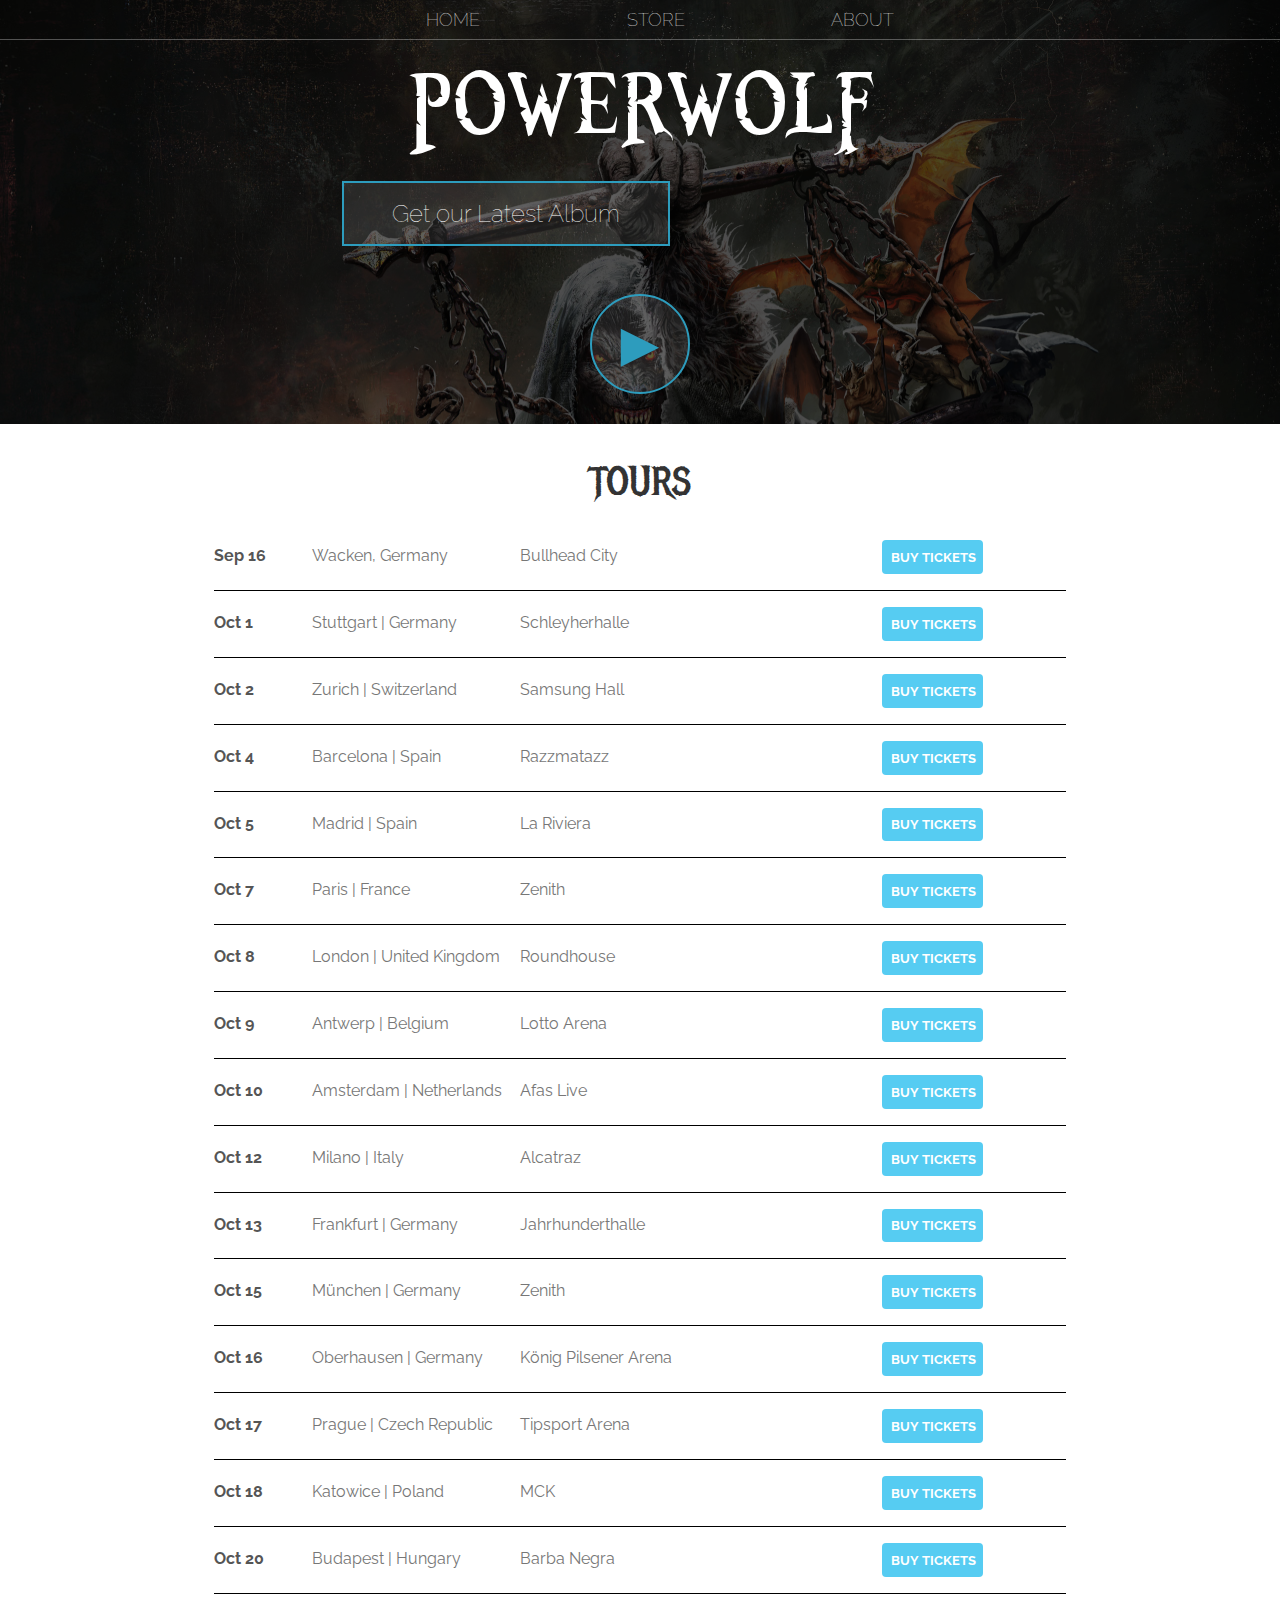
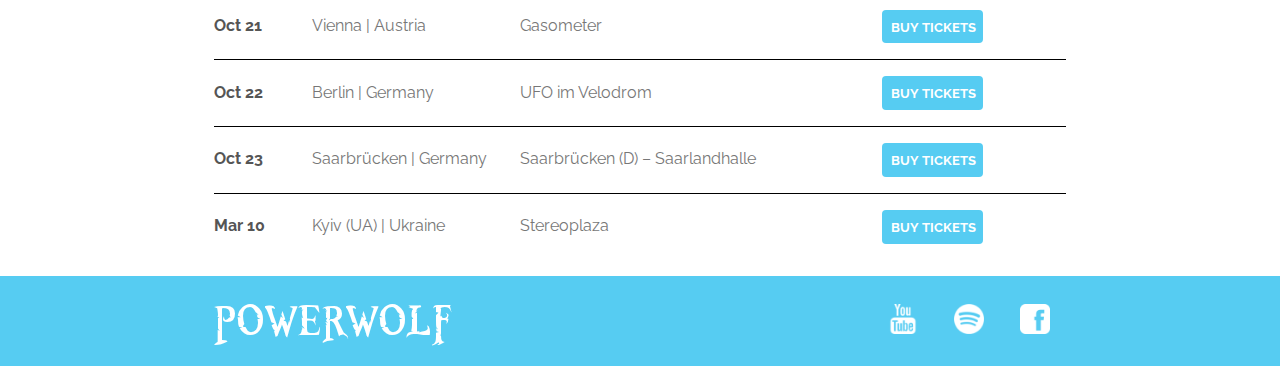
<file: index.html>
<!DOCTYPE html>
<html>
    <head>
        <meta charset="UTF-8">
        <meta http-equiv="X-UA-Compatible" content="IE=edge">
        <meta name="viewport" content="width=device-width, initial-scale=1.0">
        <meta name="description" content="This is the description">
        <link rel="stylesheet" href="styles.css">
        <title>POWERWOLF</title>
    </head>
    <body>
        <header class="main-header">
            <nav class="nav main-nav">
                <ul>
                    <li><a href="index.html">HOME</a></li>
                    <li><a href="store.html">STORE</a></li>
                    <li><a href="about.html">ABOUT</a></li>
                </ul>
            </nav>
            <h1 class="band-name band-name-large">POWERWOLF</h1>
            <div class="container">
                <button class="btn btn-header" type="button">Get our Latest Album</button>
            </div>
            <button class="btn btn-header btn-play" type="button">&#9658;</button>
        </header>
        <section class="content-section container">
            <h2 class="section-header">TOURS</h2>
            <div>
                <div class="tour-row">
                    <span class="tour-item tour-date">Sep 16</span>
                    <span class="tour-item tour-city">Wacken, Germany</span>
                    <span class="tour-item tour-arena">Bullhead City</span>
                    <button type="button" class="btn tour-item tour-btn btn-primary">BUY TICKETS</button>
                </div>
                <div class="tour-row">
                    <span class="tour-item tour-date">Oct 1</span>
                    <span class="tour-item tour-city">Stuttgart | Germany</span>
                    <span class="tour-item tour-arena">Schleyherhalle</span>
                    <button type="button" class="btn tour-item tour-btn btn-primary">BUY TICKETS</button>
                </div>
                <div class="tour-row">
                    <span class="tour-item tour-date">Oct 2</span>
                    <span class="tour-item tour-city">Zurich | Switzerland</span>
                    <span class="tour-item tour-arena">Samsung Hall</span>
                    <button type="button" class="btn tour-item tour-btn btn-primary">BUY TICKETS</button>
                </div>
                <div class="tour-row">
                    <span class="tour-item tour-date">Oct 4</span>
                    <span class="tour-item tour-city">Barcelona | Spain</span>
                    <span class="tour-item tour-arena">Razzmatazz</span>
                    <button type="button" class="btn tour-item tour-btn btn-primary">BUY TICKETS</button>
                </div>
                <div class="tour-row">
                    <span class="tour-item tour-date">Oct 5</span>
                    <span class="tour-item tour-city">Madrid | Spain</span>
                    <span class="tour-item tour-arena">La Riviera</span>
                    <button type="button" class="btn tour-item tour-btn btn-primary">BUY TICKETS</button>
                </div>
                <div class="tour-row">
                    <span class="tour-item tour-date">Oct 7</span>
                    <span class="tour-item tour-city">Paris | France</span>
                    <span class="tour-item tour-arena">Zenith</span>
                    <button type="button" class="btn tour-item tour-btn btn-primary">BUY TICKETS</button>
                </div>
                <div class="tour-row">
                    <span class="tour-item tour-date">Oct 8</span>
                    <span class="tour-item tour-city">London | United Kingdom</span>
                    <span class="tour-item tour-arena">Roundhouse</span>
                    <button type="button" class="btn tour-item tour-btn btn-primary">BUY TICKETS</button>
                </div>
                <div class="tour-row">
                    <span class="tour-item tour-date">Oct 9</span>
                    <span class="tour-item tour-city">Antwerp | Belgium</span>
                    <span class="tour-item tour-arena">Lotto Arena</span>
                    <button type="button" class="btn tour-item tour-btn btn-primary">BUY TICKETS</button>
                </div>
                <div class="tour-row">
                    <span class="tour-item tour-date">Oct 10</span>
                    <span class="tour-item tour-city">Amsterdam | Netherlands</span>
                    <span class="tour-item tour-arena">Afas Live</span>
                    <button type="button" class="btn tour-item tour-btn btn-primary">BUY TICKETS</button>
                </div>
                <div class="tour-row">
                    <span class="tour-item tour-date">Oct 12</span>
                    <span class="tour-item tour-city">Milano | Italy</span>
                    <span class="tour-item tour-arena">Alcatraz</span>
                    <button type="button" class="btn tour-item tour-btn btn-primary">BUY TICKETS</button>
                </div>
                <div class="tour-row">
                    <span class="tour-item tour-date">Oct 13</span>
                    <span class="tour-item tour-city">Frankfurt | Germany</span>
                    <span class="tour-item tour-arena">Jahrhunderthalle</span>
                    <button type="button" class="btn tour-item tour-btn btn-primary">BUY TICKETS</button>
                </div>
                <div class="tour-row">
                    <span class="tour-item tour-date">Oct 15</span>
                    <span class="tour-item tour-city">München | Germany</span>
                    <span class="tour-item tour-arena">Zenith</span>
                    <button type="button" class="btn tour-item tour-btn btn-primary">BUY TICKETS</button>
                </div>
                <div class="tour-row">
                    <span class="tour-item tour-date">Oct 16</span>
                    <span class="tour-item tour-city">Oberhausen | Germany</span>
                    <span class="tour-item tour-arena">König Pilsener Arena</span>
                    <button type="button" class="btn tour-item tour-btn btn-primary">BUY TICKETS</button>
                </div>
                <div class="tour-row">
                    <span class="tour-item tour-date">Oct 17</span>
                    <span class="tour-item tour-city">Prague | Czech Republic</span>
                    <span class="tour-item tour-arena">Tipsport Arena</span>
                    <button type="button" class="btn tour-item tour-btn btn-primary">BUY TICKETS</button>
                </div>
                <div class="tour-row">
                    <span class="tour-item tour-date">Oct 18</span>
                    <span class="tour-item tour-city">Katowice | Poland</span>
                    <span class="tour-item tour-arena">MCK</span>
                    <button type="button" class="btn tour-item tour-btn btn-primary">BUY TICKETS</button>
                </div>
                <div class="tour-row">
                    <span class="tour-item tour-date">Oct 20</span>
                    <span class="tour-item tour-city">Budapest | Hungary</span>
                    <span class="tour-item tour-arena">Barba Negra</span>
                    <button type="button" class="btn tour-item tour-btn btn-primary">BUY TICKETS</button>
                </div>
                <div class="tour-row">
                    <span class="tour-item tour-date">Oct 21</span>
                    <span class="tour-item tour-city">Vienna | Austria</span>
                    <span class="tour-item tour-arena">Gasometer</span>
                    <button type="button" class="btn tour-item tour-btn btn-primary">BUY TICKETS</button>
                </div>
                <div class="tour-row">
                    <span class="tour-item tour-date">Oct 22</span>
                    <span class="tour-item tour-city">Berlin | Germany</span>
                    <span class="tour-item tour-arena">UFO im Velodrom</span>
                    <button type="button" class="btn tour-item tour-btn btn-primary">BUY TICKETS</button>
                </div>
                <div class="tour-row">
                    <span class="tour-item tour-date">Oct 23</span>
                    <span class="tour-item tour-city">Saarbrücken | Germany</span>
                    <span class="tour-item tour-arena">Saarbrücken (D) – Saarlandhalle</span>
                    <button type="button" class="btn tour-item tour-btn btn-primary">BUY TICKETS</button>
                </div>
                <div class="tour-row">
                    <span class="tour-item tour-date">Mar 10</span>
                    <span class="tour-item tour-city">Kyiv (UA) | Ukraine</span>
                    <span class="tour-item tour-arena">Stereoplaza</span>
                    <button type="button" class="btn tour-item tour-btn btn-primary">BUY TICKETS</button>
                </div>
            </div>
        </section>
        <footer class="main-footer">
            <div class="container main-footer-container">
                <h3 class="band-name">POWERWOLF</h3>
                <ul class="nav footer-nav">
                    <li>
                        <a href="https://www.youtube.com/user/Powerwolfmetal" target="_blank">
                            <img src="Images/YouTube Logo.png">
                        </a>
                    </li>
                    <li>
                        <a href="https://open.spotify.com/artist/5HFkc3t0HYETL4JeEbDB1v" target="_blank">
                            <img src="Images/Spotify Logo.png">
                        </a>
                    </li>
                    <li>
                        <a href="https://www.facebook.com/powerwolfmetal" target="_blank">
                            <img src="Images/Facebook Logo.png">
                        </a>
                    </li>
                </ul>
            </div>
        </footer>
    </body>
</html>
</file>
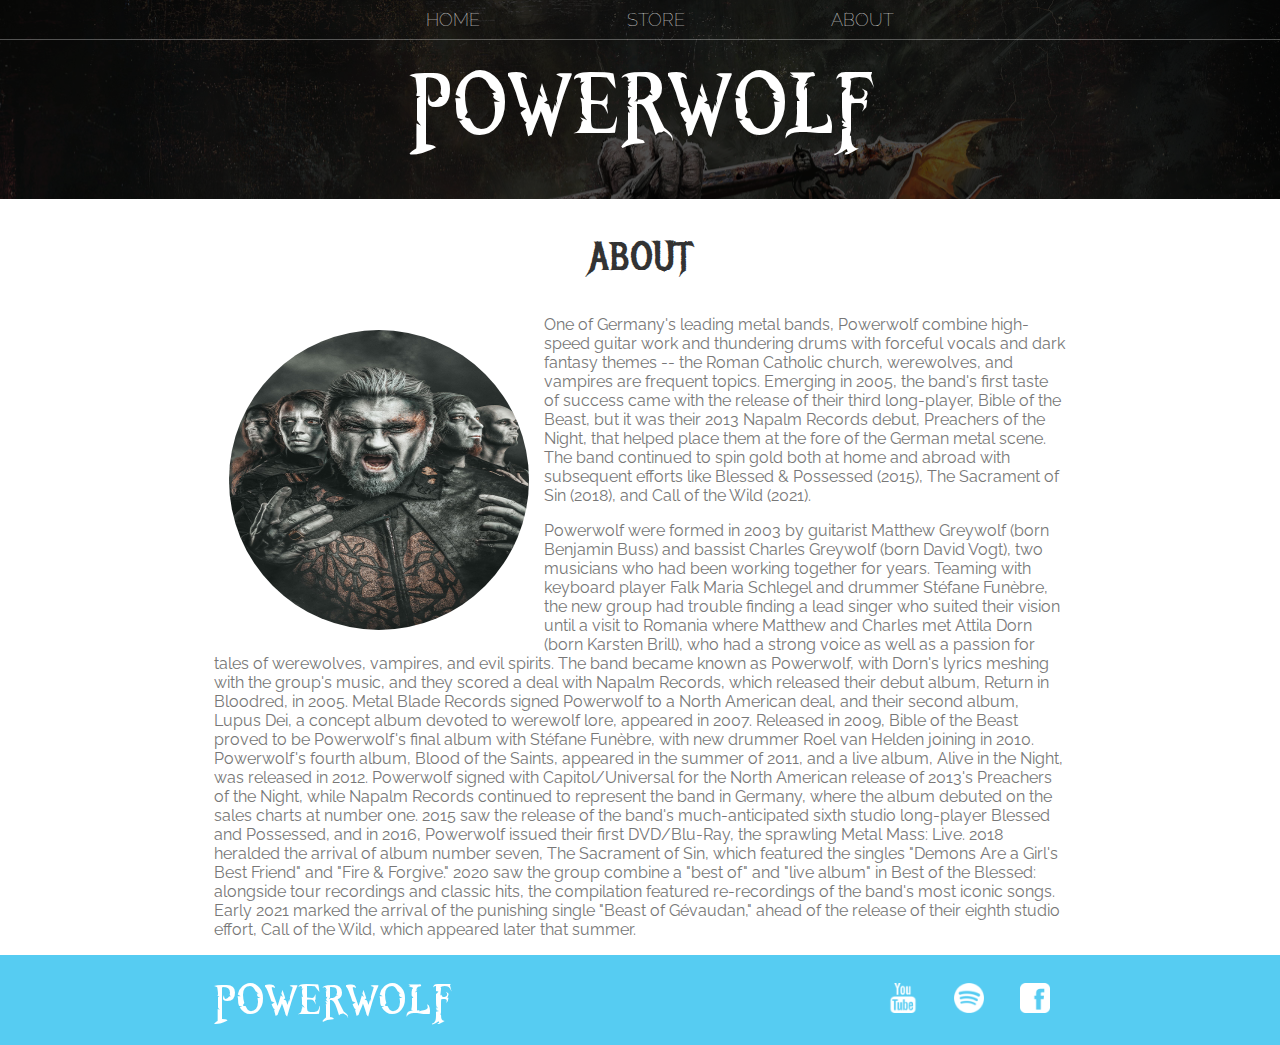
<file: about.html>
<!DOCTYPE html>
<html>
    <head>
        <meta charset="UTF-8">
        <meta http-equiv="X-UA-Compatible" content="IE=edge">
        <meta name="viewport" content="width=device-width, initial-scale=1.0">
        <meta name="description" content="This is the description">
        <link rel="stylesheet" href="styles.css">
        <title>POWERWOLF | About</title>
    </head>
    <body>
        <header class="main-header">
            <nav class="nav main-nav">
                <ul>
                    <li><a href="index.html">HOME</a></li>
                    <li><a href="store.html">STORE</a></li>
                    <li><a href="about.html">ABOUT</a></li>
                </ul>
            </nav>
            <h1 class="band-name band-name-large">POWERWOLF</h1>
        </header>

        <section class="content-section container">
            <h2 class="section-header">ABOUT</h2>
            <img class="about-band-image" src="Images/Band Members.jpg">
            <p>One of Germany's leading metal bands, Powerwolf combine high-speed guitar work and thundering drums with forceful vocals and dark fantasy themes -- the Roman Catholic church, werewolves, and vampires are frequent topics. Emerging in 2005, the band's first taste of success came with the release of their third long-player, Bible of the Beast, but it was their 2013 Napalm Records debut, Preachers of the Night, that helped place them at the fore of the German metal scene. The band continued to spin gold both at home and abroad with subsequent efforts like Blessed & Possessed (2015), The Sacrament of Sin (2018), and Call of the Wild (2021).</p>
            <p>Powerwolf were formed in 2003 by guitarist Matthew Greywolf (born Benjamin Buss) and bassist Charles Greywolf (born David Vogt), two musicians who had been working together for years. Teaming with keyboard player Falk Maria Schlegel and drummer Stéfane Funèbre, the new group had trouble finding a lead singer who suited their vision until a visit to Romania where Matthew and Charles met Attila Dorn (born Karsten Brill), who had a strong voice as well as a passion for tales of werewolves, vampires, and evil spirits. The band became known as Powerwolf, with Dorn's lyrics meshing with the group's music, and they scored a deal with Napalm Records, which released their debut album, Return in Bloodred, in 2005. Metal Blade Records signed Powerwolf to a North American deal, and their second album, Lupus Dei, a concept album devoted to werewolf lore, appeared in 2007. Released in 2009, Bible of the Beast proved to be Powerwolf's final album with Stéfane Funèbre, with new drummer Roel van Helden joining in 2010. Powerwolf's fourth album, Blood of the Saints, appeared in the summer of 2011, and a live album, Alive in the Night, was released in 2012. Powerwolf signed with Capitol/Universal for the North American release of 2013's Preachers of the Night, while Napalm Records continued to represent the band in Germany, where the album debuted on the sales charts at number one. 2015 saw the release of the band's much-anticipated sixth studio long-player Blessed and Possessed, and in 2016, Powerwolf issued their first DVD/Blu-Ray, the sprawling Metal Mass: Live. 2018 heralded the arrival of album number seven, The Sacrament of Sin, which featured the singles "Demons Are a Girl's Best Friend" and "Fire & Forgive." 2020 saw the group combine a "best of" and "live album" in Best of the Blessed: alongside tour recordings and classic hits, the compilation featured re-recordings of the band's most iconic songs. Early 2021 marked the arrival of the punishing single "Beast of Gévaudan," ahead of the release of their eighth studio effort, Call of the Wild, which appeared later that summer.</p>
        </section>
        
        <footer class="main-footer">
            <div class="container main-footer-container">
                <h3 class="band-name">POWERWOLF</h3>
                <ul class="nav footer-nav">
                    <li>
                        <a href="https://www.youtube.com/user/Powerwolfmetal" target="_blank">
                            <img src="Images/YouTube Logo.png">
                        </a>
                    </li>
                    <li>
                        <a href="https://open.spotify.com/artist/5HFkc3t0HYETL4JeEbDB1v" target="_blank">
                            <img src="Images/Spotify Logo.png">
                        </a>
                    </li>
                    <li>
                        <a href="https://www.facebook.com/powerwolfmetal" target="_blank">
                            <img src="Images/Facebook Logo.png">
                        </a>
                    </li>
                </ul>
            </div>
        </footer>
    </body>
</html>
</file>
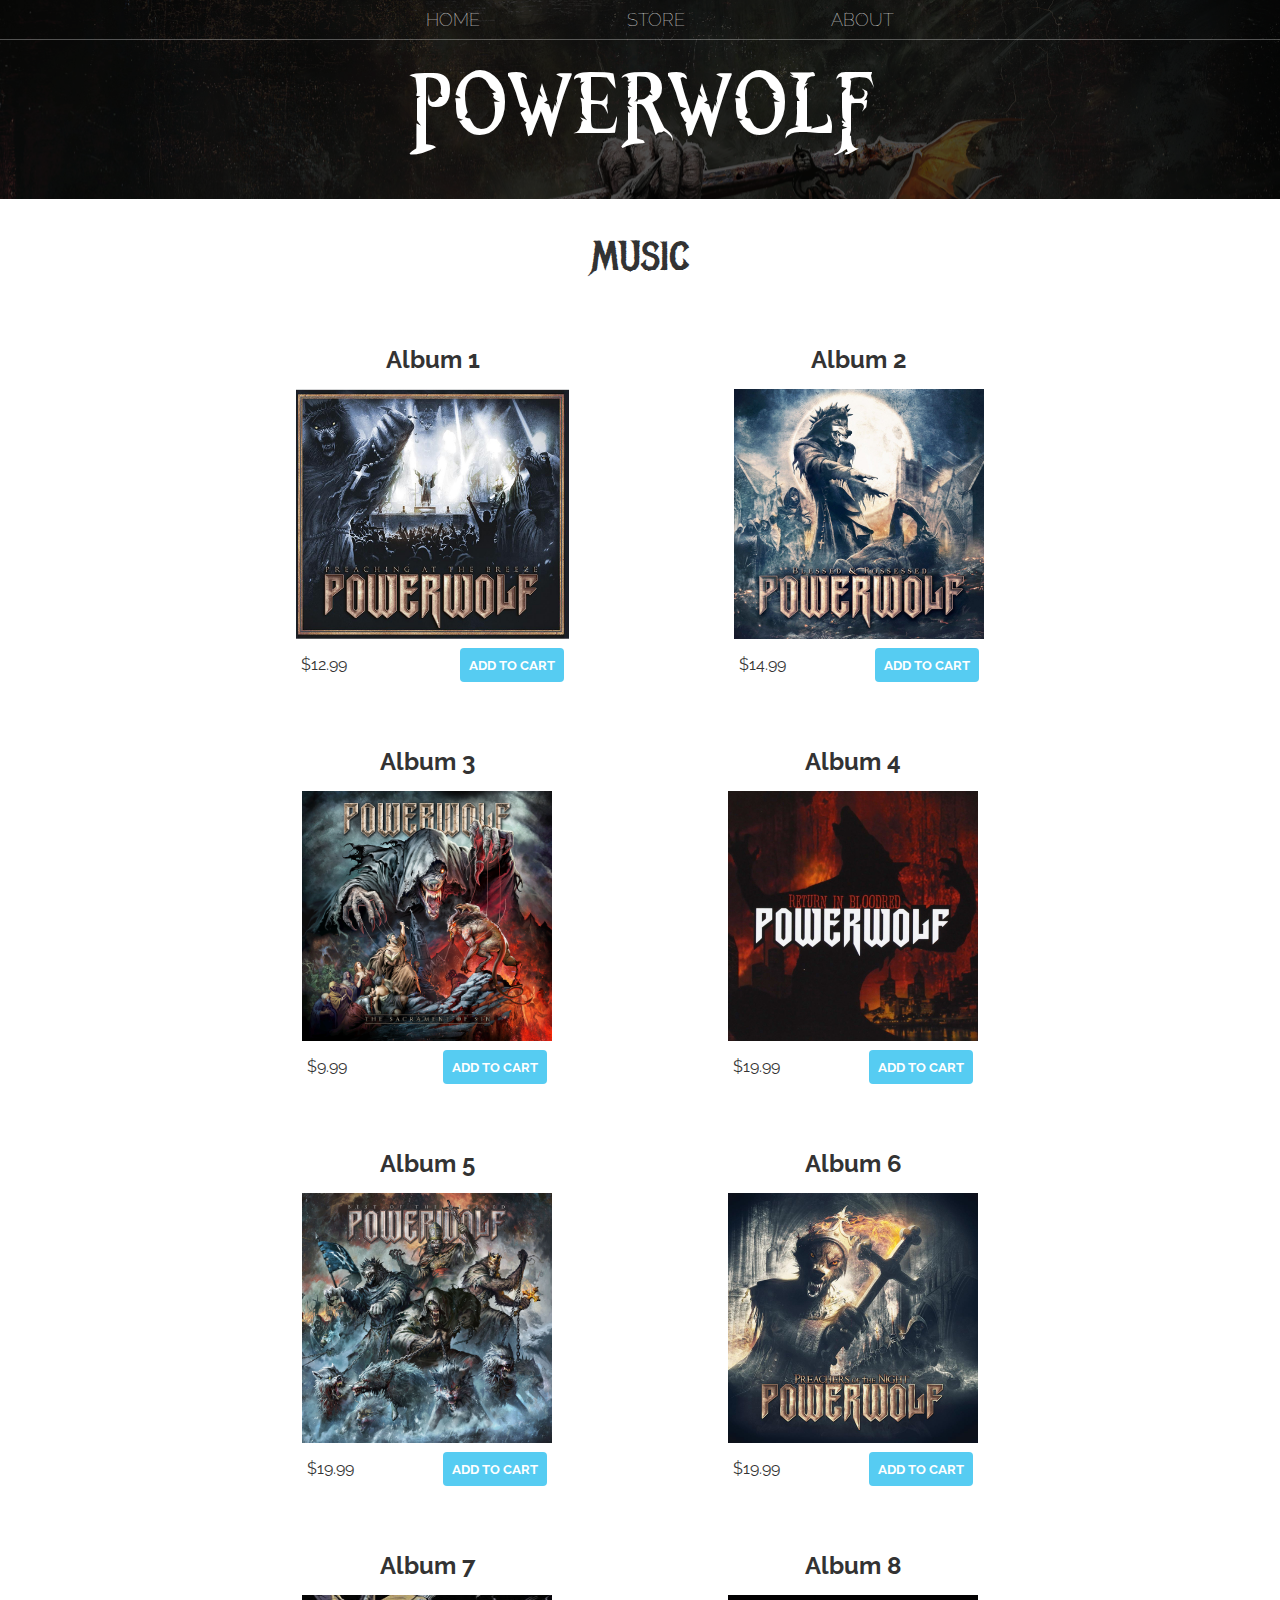
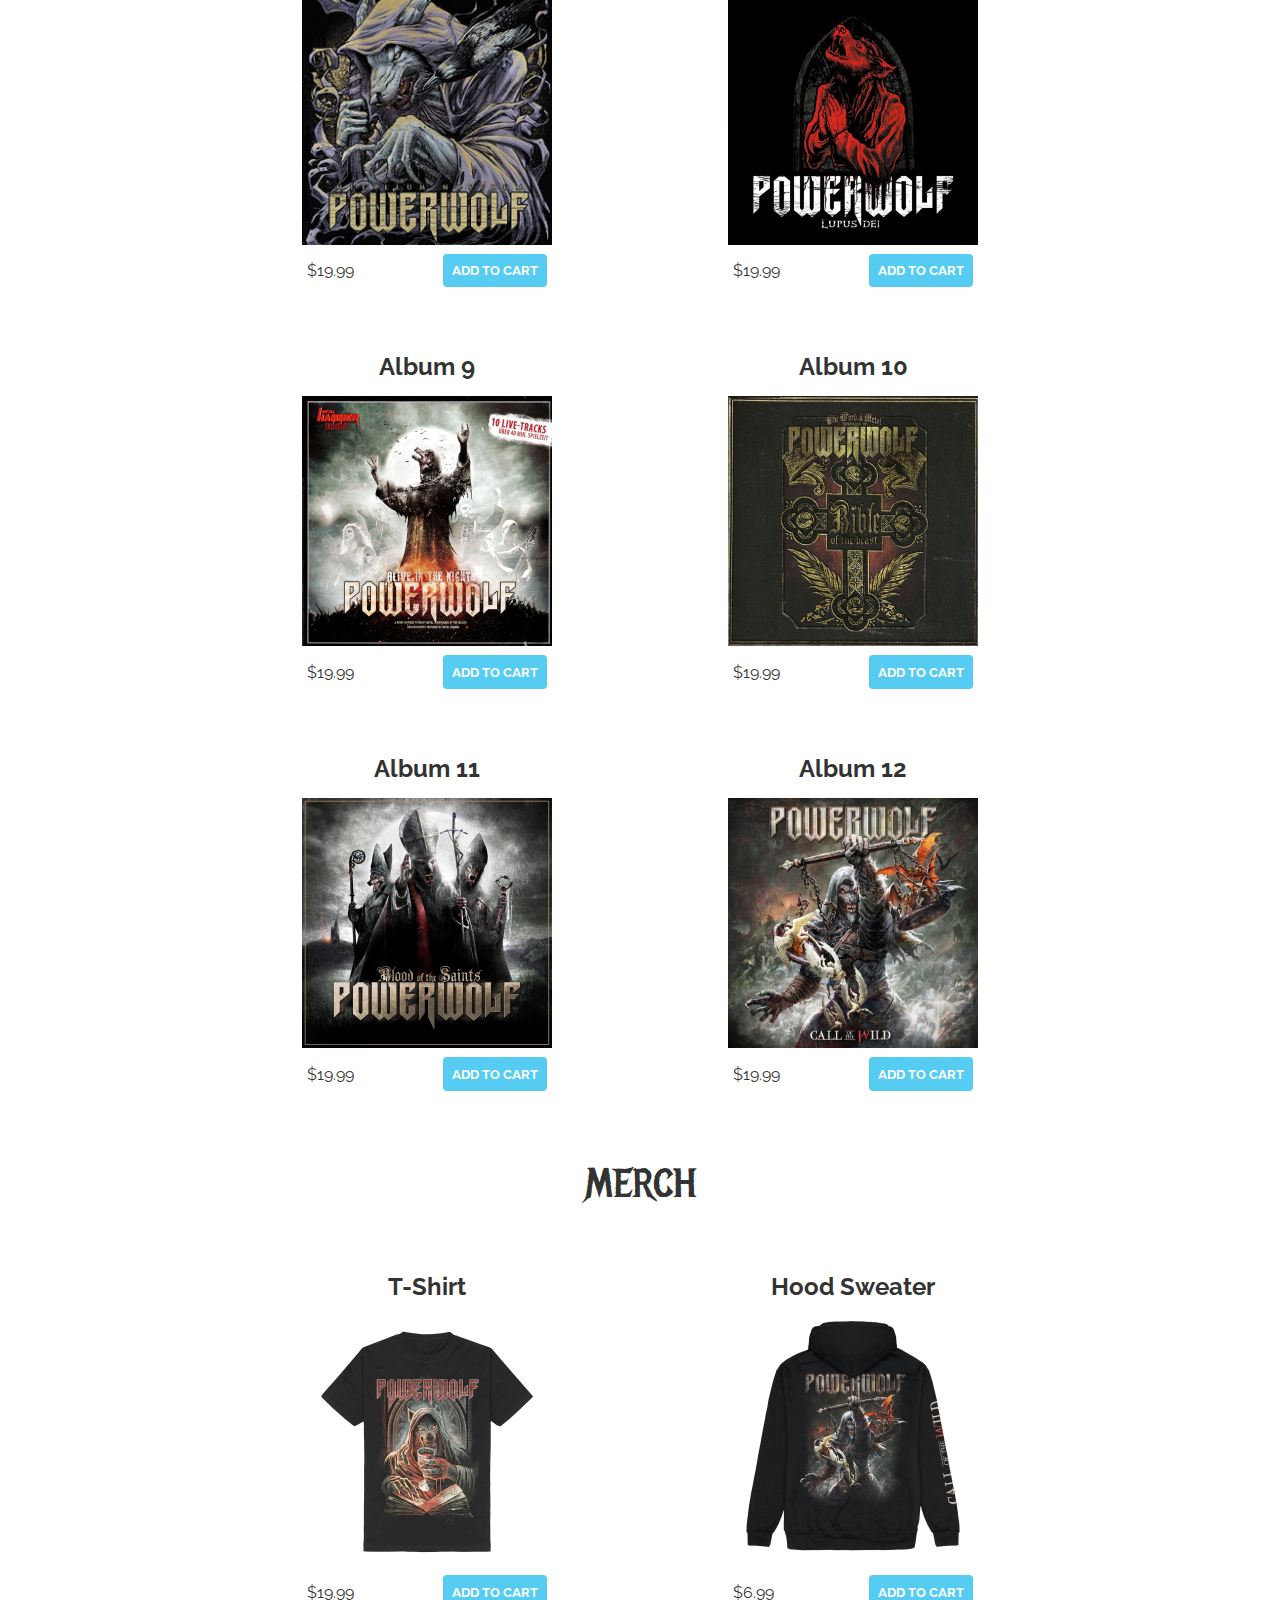
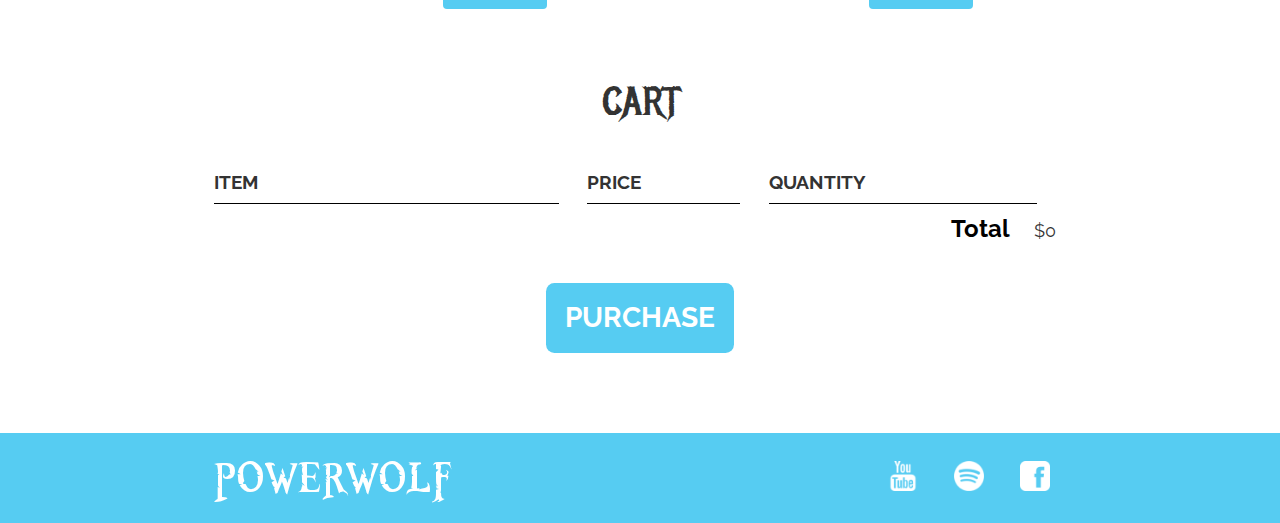
<file: store.html>
<!DOCTYPE html>
<html>
    <head>
        <meta charset="UTF-8">
        <meta http-equiv="X-UA-Compatible" content="IE=edge">
        <meta name="viewport" content="width=device-width, initial-scale=1.0">
        <meta name="description" content="This is the description">
        <link rel="stylesheet" href="styles.css">
        <script src="store.js" async></script>
        <title>POWERWOLF | Store</title>
    </head>
    <body>
        <header class="main-header">
            <nav class="nav main-nav">
                <ul>
                    <li><a href="index.html">HOME</a></li>
                    <li><a href="store.html">STORE</a></li>
                    <li><a href="about.html">ABOUT</a></li>
                </ul>
            </nav>
            <h1 class="band-name band-name-large">POWERWOLF</h1>
        </header>
        <section class="container content-section">
            <h2 class="section-header">MUSIC</h2>
            <div class="shop-items">
                <div class="shop-item">
                    <span class="shop-item-title">Album 1</span>
                    <img class="shop-item-image" src="Images/Album 1.jpg">
                    <div class="shop-item-details">
                        <span class="shop-item-price">$12.99</span>
                        <button class="btn btn-primary shop-item-button" type="button">ADD TO CART</button>
                    </div>
                </div>
                <div class="shop-item">
                    <span class="shop-item-title">Album 2</span>
                    <img class="shop-item-image" src="Images/Album 2.jpg">
                    <div class="shop-item-details">
                        <span class="shop-item-price">$14.99</span>
                        <button class="btn btn-primary shop-item-button" type="button">ADD TO CART</button>
                    </div>
                </div>
                <div class="shop-item">
                    <span class="shop-item-title">Album 3</span>
                    <img class="shop-item-image" src="Images/Album 3.jpg">
                    <div class="shop-item-details">
                        <span class="shop-item-price">$9.99</span>
                        <button class="btn btn-primary shop-item-button" type="button">ADD TO CART</button>
                    </div>
                </div>
                <div class="shop-item">
                    <span class="shop-item-title">Album 4</span>
                    <img class="shop-item-image" src="Images/Album 4.jpg">
                    <div class="shop-item-details">
                        <span class="shop-item-price">$19.99</span>
                        <button class="btn btn-primary shop-item-button" type="button">ADD TO CART</button>
                    </div>
                </div>
                <div class="shop-item">
                    <span class="shop-item-title">Album 5</span>
                    <img class="shop-item-image" src="Images/Album 5.jpg">
                    <div class="shop-item-details">
                        <span class="shop-item-price">$19.99</span>
                        <button class="btn btn-primary shop-item-button" type="button">ADD TO CART</button>
                    </div>
                </div>
                <div class="shop-item">
                    <span class="shop-item-title">Album 6</span>
                    <img class="shop-item-image" src="Images/Album 6.jpg">
                    <div class="shop-item-details">
                        <span class="shop-item-price">$19.99</span>
                        <button class="btn btn-primary shop-item-button" type="button">ADD TO CART</button>
                    </div>
                </div>
                <div class="shop-item">
                    <span class="shop-item-title">Album 7</span>
                    <img class="shop-item-image" src="Images/Album 7.jpg">
                    <div class="shop-item-details">
                        <span class="shop-item-price">$19.99</span>
                        <button class="btn btn-primary shop-item-button" type="button">ADD TO CART</button>
                    </div>
                </div>
                <div class="shop-item">
                    <span class="shop-item-title">Album 8</span>
                    <img class="shop-item-image" src="Images/Album 8.jpg">
                    <div class="shop-item-details">
                        <span class="shop-item-price">$19.99</span>
                        <button class="btn btn-primary shop-item-button" type="button">ADD TO CART</button>
                    </div>
                </div>
                <div class="shop-item">
                    <span class="shop-item-title">Album 9</span>
                    <img class="shop-item-image" src="Images/Album 9.jpg">
                    <div class="shop-item-details">
                        <span class="shop-item-price">$19.99</span>
                        <button class="btn btn-primary shop-item-button" type="button">ADD TO CART</button>
                    </div>
                </div>
                <div class="shop-item">
                    <span class="shop-item-title">Album 10</span>
                    <img class="shop-item-image" src="Images/Album 10.jpg">
                    <div class="shop-item-details">
                        <span class="shop-item-price">$19.99</span>
                        <button class="btn btn-primary shop-item-button" type="button">ADD TO CART</button>
                    </div>
                </div>
                <div class="shop-item">
                    <span class="shop-item-title">Album 11</span>
                    <img class="shop-item-image" src="Images/Album 11.jpg">
                    <div class="shop-item-details">
                        <span class="shop-item-price">$19.99</span>
                        <button class="btn btn-primary shop-item-button" type="button">ADD TO CART</button>
                    </div>
                </div>
                <div class="shop-item">
                    <span class="shop-item-title">Album 12</span>
                    <img class="shop-item-image" src="Images/Album 12.jpg">
                    <div class="shop-item-details">
                        <span class="shop-item-price">$19.99</span>
                        <button class="btn btn-primary shop-item-button" type="button">ADD TO CART</button>
                    </div>
                </div>
            </div>
        </section>
        <section class="container content-section">
            <h2 class="section-header">MERCH</h2>
            <div class="shop-items">
                <div class="shop-item">
                    <span class="shop-item-title">T-Shirt</span>
                    <img class="shop-item-image" src="Images/Shirt.jpg">
                    <div class="shop-item-details">
                        <span class="shop-item-price">$19.99</span>
                        <button class="btn btn-primary shop-item-button" type="button">ADD TO CART</button>
                    </div>
                </div>
                <div class="shop-item">
                    <span class="shop-item-title">Hood Sweater</span>
                    <img  class="shop-item-image"src="Images/Hood-sweater.jpg">
                    <div class="shop-item-details">
                        <span class="shop-item-price">$6.99</span>
                        <button class="btn btn-primary shop-item-button" type="button">ADD TO CART</button>
                    </div>
                </div>
            </div>
        </section>
        <section class="container content-section">
            <h2 class="section-header">CART</h2>
            <div class="cart-row">
                <span class="cart-item cart-header cart-column">ITEM</span>
                <span class="cart-price cart-header cart-column">PRICE</span>
                <span class="cart-quantity cart-header cart-column">QUANTITY</span>
            </div>
            <div class="cart-items"></div>
            <div class="cart-total">
                <strong class="cart-total-title">Total</strong>
                <span class="cart-total-price">$0</span>
            </div>
            <button class="btn btn-primary btn-purchase" type="button">PURCHASE</button>
        </section>
        <footer class="main-footer">
            <div class="container main-footer-container">
                <h3 class="band-name">POWERWOLF</h3>
                <ul class="nav footer-nav">
                    <li>
                        <a href="https://www.youtube.com/user/Powerwolfmetal" target="_blank">
                            <img src="Images/YouTube Logo.png">
                        </a>
                    </li>
                    <li>
                        <a href="https://open.spotify.com/artist/5HFkc3t0HYETL4JeEbDB1v" target="_blank">
                            <img src="Images/Spotify Logo.png">
                        </a>
                    </li>
                    <li>
                        <a href="https://www.facebook.com/powerwolfmetal" target="_blank">
                            <img src="Images/Facebook Logo.png">
                        </a>
                    </li>
                </ul>
            </div>
        </footer>
    </body>
</html>
</file>
<file: styles.css>
@import url('https://fonts.googleapis.com/css?family=Raleway:300,400');
@import url("https://fonts.googleapis.com/css?family=Metal+Mania");

@font-face {
  font-family: "Booter - Zero Zero";
  src: url("Fonts/Booter\ -\ Zero\ Zero.woff") format("woff"),
       url("Fonts/Booter\ -\ Zero\ Zero.woff2") format("woff2");
  font-weight: normal;
  font-style: normal;
}

* {
  box-sizing: border-box;
  font-family: Raleway;
  color: #777;
}

html, body {
  margin: 0;
  padding: 0;
}

.nav ul {
  margin: 0;
}

.nav li {
  display: inline;
}

.nav a {
  display: inline-block;
  padding: .5em;
  color: white;
  text-decoration: none;
}

.main-nav {
  text-align: center;
  font-size: 1.1em;
  font-weight: lighter;
  border-bottom: 1px solid rgba(255, 255, 255, .3);
}

.main-nav li {
  padding: 0 5%;
}

.nav a:hover {
  background-color: rgba(255, 255, 255, .3);
}

.main-header {
  background-color: rgba(0, 0, 0, .6);
  background-image: url("Images/Header Background.jpg");
  background-blend-mode: multiply;
  background-size: cover;
  padding-bottom: 30px;
}

.band-name {
  text-align: center;
  margin: 0;
  font-size: 4em;
  font-family: "Booter - Zero Zero";
  font-weight: normal;
  color: white;
}

.band-name-large {
  font-size: 8em;
}

.content-section {
  margin: 1em;
}

.container {
  max-width: 900px;
  margin: 0 auto;
  padding:0 1.5em;
}

.section-header {
  font-family: "Metal Mania";
  font-weight: normal;
  color: #333;
  text-align: center;
  font-size: 2.5em;
}

.about-band-image {
  float: left;
  height: 300px;
  width: 300px;
  margin: 15px;
  border-radius: 50%;
}

.main-footer {
  background-color: #56ccf2;
  color: white;
  padding: .25em 0;
}

.main-footer-container {
  display: flex;
  align-items: center;
}

.main-footer-container ul {
  flex-grow: 1;
  text-align: end;
}

.footer-nav li {
  padding: 0 .5em;
}

.footer-nav img {
  width: 30px;
  height: 30px;
}

.btn {
  text-align: center;
  vertical-align: middle;
  padding: .67em;
  cursor: pointer;
}

.btn-header {
  margin: .5em 15% 2em 15%;
  color: white;
  border: 2px solid #2D9CBD;
  background-color: rgba(255, 255, 255, .1);
  border-radius: 0;
  font-size: 1.5em;
  font-weight: lighter;
  padding-left: 2em;
  padding-right: 2em;
}

.btn-header:hover {
  background-color: rgba(255, 255, 255, .3);
}

.btn-play {
  display: block;
  margin: 0 auto;
  color: #2D9CBD;
  font-size: 4em;
  border-radius: 50%;
  padding: 0;
  width: 100px;
  height: 100px;
}

.tour-row {
  border-bottom: 1px solid black;
  padding-bottom: 1em;
  margin-bottom: 1em;
}

.tour-row:last-child {
  border-bottom: none;
}

.tour-item {
  display: inline-block;
  padding-right: .5em;
}

.tour-date {
  color: #555;
  font-weight: bold;
  width: 11%;
}

.tour-city {
  width: 24%;
}

.tour-arena {
  width: 42%;
}

.tour-btn {
  max-width: 19%;
}

.btn-primary {
  color: white;
  background-color: #56CCf2;
  border: none;
  border-radius: .3em;
  font-weight: bold;
} 

.btn-primary:hover {
  background-color: #2D9CBD;
}

.shop-item {
  margin: 30px;
}

.shop-item-title {
  display: block;
  width: 100%;
  text-align: center;
  font-weight: bold;
  font-size: 1.5em;
  color: #333;
  margin-bottom: 15px;
}

.shop-item-image {
  height: 250px;
}

.shop-item-details {
  display: flex;
  align-items: center;
  padding: 5px;
}

.shop-item-price {
  flex-grow: 1;
  color: #333;
}

.shop-items {
  display: flex;
  flex-wrap: wrap;
  justify-content: space-around;
}

.cart-header {
  font-weight: bold;
  font-size: 1.2em;
  color: #333;
}

.cart-column {
  display: flex;
  align-items: center;
  border-bottom: 1px solid black;
  margin-right: 1.5em;
  padding-bottom: 10px;
  margin-top: 10px;
}

.cart-row {
  display: flex;
}

.cart-item {
  width: 45%;
}

.cart-price {
  width: 20%;
  font-size: 1.2em;
  color: #333;
}

.cart-quantity {
  width: 35%;
}

.cart-item-title {
  color: #333;
  margin-left: .5em;
  font-size: 1.2em;
}

.cart-item-image {
  width: 75px;
  height: auto;
  border-radius: 10px;
}

.btn-danger {
  color: white;
  background-color: #EB5757;
  border: none;
  border-radius: .3em;
  font-weight: bold;
}

.btn-danger:hover {
  background-color: #CC4C4C;
}

.cart-quantity-input {
  height: 34px;
  width: 50px;
  border-radius: 5px;
  border: 1px solid #56CCf2;
  background-color: #eee;
  color: #333;
  padding: 0;
  text-align: center;
  font-size: 1.2em;
  margin-right: 25px;
}

.cart-row:last-child {
  border-bottom: 1px solid black;
}

.cart-row:last-child .cart-column {
  border: none;
}

.cart-total {
  text-align: end;
  margin-top: 10px;
  margin-right: 10px;
}

.cart-total-title {
  font-weight: bold;
  font-size: 1.5em;
  color: black;
  margin-right: 20px;
}

.cart-total-price {
  color: #333;
  font-size: 1.1em;
}

.btn-purchase {
  display: block;
  margin: 40px auto 80px auto;
  font-size: 1.75em;
}
</file>
